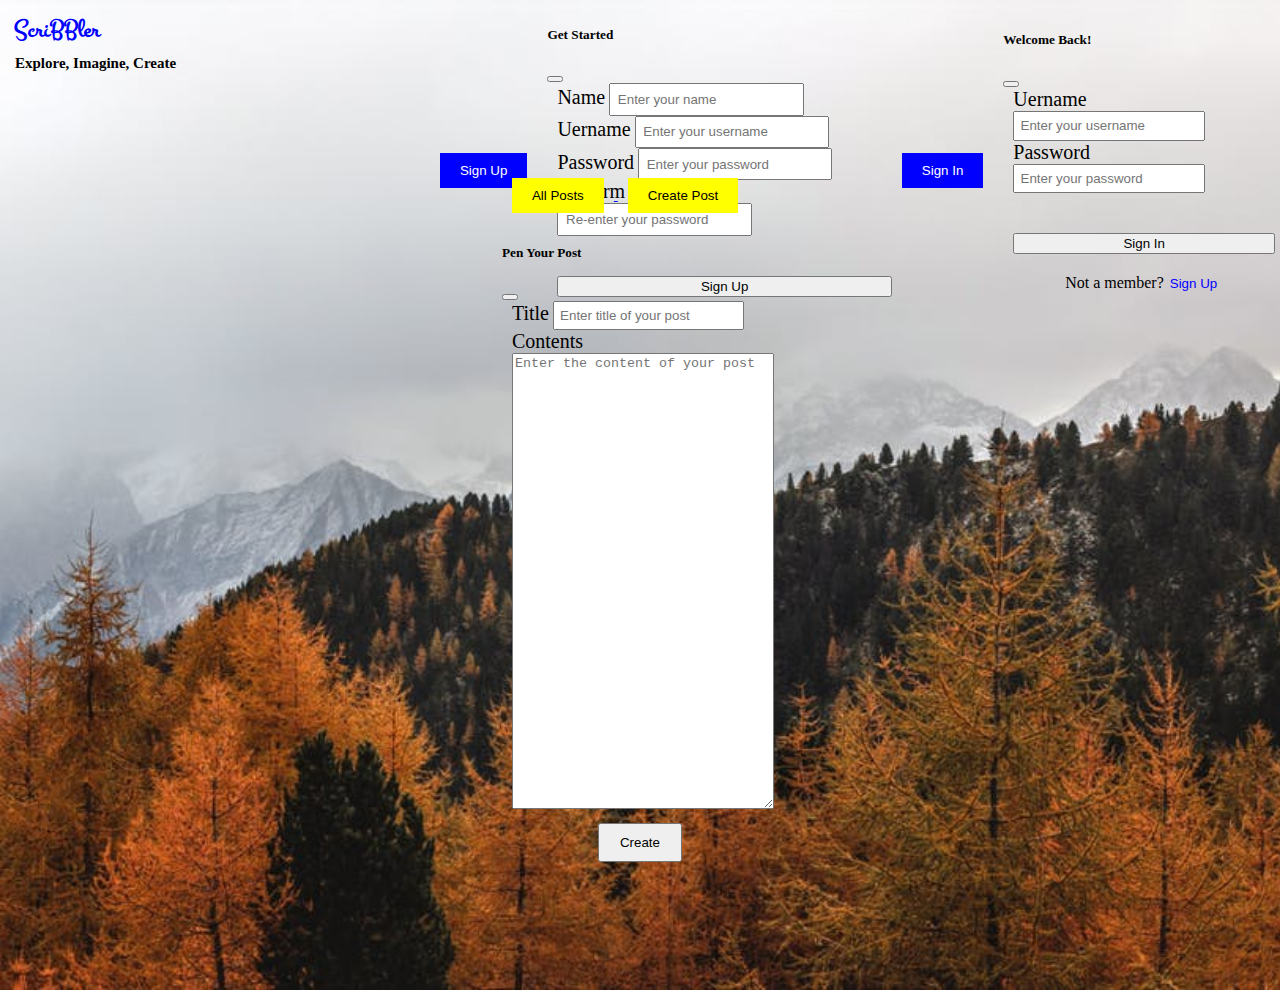
<file: nidhi projecr/index.html>
<!DOCTYPE html>
<html>

<head>
  <!-- TODO: Include Font Awesome file here -->
  <!-- TODO: Include Google Fonts file here -->
  <link rel="stylesheet" href="https://cdnjs.cloudflare.com/ajax/libs/font-awesome/4.7.0/css/font-awesome.min.css">
  <link href="https://fonts.googleapis.com/css?family=Montez&display=swap" rel="stylesheet">
  <link href="https://cdn.jsdelivr.net/npm/bootstrap@5.3.0-alpha1/dist/css/bootstrap.min.css" rel="stylesheet"
    integrity="sha384-GLhlTQ8iRABdZLl6O3oVMWSktQOp6b7In1Zl3/Jr59b6EGGoI1aFkw7cmDA6j6gD" crossorigin="anonymous">
  <link rel="stylesheet" href="./index.css">
</head>

<body>
  <!-- TODO: Include all your code for the header and home page here -->

  <div class="header">
    <div class="row  customRow">
      <div class="col-md-6">
        <h1 class="logo">ScriBBler</h1>
        <h5 class="subLogo">Explore, Imagine, Create</h5>
      </div>
      <div class="col-md-6 custombutton">
        <button class="signUp" type="button" data-bs-toggle="modal" data-bs-target="#myModal">Sign Up</button>
        <div class="modal" id="myModal">
          <div class="modal-dialog modal-dialog-centered">
            <div class="modal-content">
              <div class="modal-header">
                <h5 class="modal-title">Get Started</h5>
                <button type="button" class="btn-close" data-bs-dismiss="modal"></button>
              </div>
              <div class="modal-body">
                <form>
                  <div class="mb-1">
                    <label class="form-label required">Name</label>
                    <input type="text" class="form-control" placeholder="Enter your name" required>
                  </div>
                  <div class="mb-1">
                    <label class="form-label required">Uername</label>
                    <input type="text" class="form-control" placeholder="Enter your username" required>
                  </div>
                  <div class="mb-1">
                    <label class="form-label required">Password</label>
                    <input type="password" class="form-control" placeholder="Enter your password" required>
                  </div>
                  <div class="mb-1">
                    <label class="form-label required">Confirm Password</label>
                    <input type="password" class="form-control" placeholder="Re-enter your password" required>
                  </div>

                  <button class="btn btn-success CustomBtn">Sign Up</button>


                </form>

              </div>

            </div>

          </div>
        </div>
        <button class="signIn" type="button" data-bs-toggle="modal" data-bs-target="#mysignInModal">Sign In</button>
        <div class="modal" id="mysignInModal">
          <div class="modal-dialog modal-dialog-centered">
            <div class="modal-content">
              <div class="modal-header">
                <h5 class="modal-title">Welcome Back!</h5>
                <button type="button" class="btn-close" data-bs-dismiss="modal"></button>
              </div>
              <div class="modal-body">
                <form>

                  <div class="mb-1">
                    <label class="form-label required">Uername</label>
                    <input type="text" class="form-control" placeholder="Enter your username" required>
                  </div>
                  <div class="mb-1">
                    <label class="form-label required">Password</label>
                    <input type="password" class="form-control" placeholder="Enter your password" required>
                  </div>


                  <button class="btn btn-success CustomBtn">Sign In</button>
                  <div class="mb-1" style="text-align: center;
              padding: 20px 0 0 0;">
                    Not a member?<span><button class="CustomSignup" type="button" data-bs-toggle="modal"
                        data-bs-target="#myModal">Sign Up</button></span>
                  </div>

                </form>

              </div>

            </div>

          </div>
        </div>
      </div>

    </div>

  </div>


  <section class="container postSection">
    <div class="row align-items-center justify-content-center">
      <div class="col-md-12">
        <a href="./html/postslist.html">
          <button class="allPosts">All Posts</button>
        </a>
        <button class="createPost" type="button" data-bs-toggle="modal" data-bs-target="#myCreatePost">Create
          Post</button>
        <div class="modal" id="myCreatePost">
          <div class="modal-dialog modal-xl modal-dialog-centered ">
            <div class="modal-content">
              <div class="modal-header">
                <h5 class="modal-title">Pen Your Post</h5>
                <button type="button" class="btn-close" data-bs-dismiss="modal"></button>
              </div>
              <div class="modal-body">
                <form>
                  <div class="mb-1">
                    <label class="form-label required">Title</label>
                    <input type="text" class="form-control" placeholder="Enter title of your post">
                  </div>
                  <div class="mb-1">
                    <label class="form-label required">Contents</label>
                    <textarea type="text" class="form-control" placeholder="Enter the content of your post"
                      style="width: 100%; height: 450px;"></textarea>





                </form>
                <div style="    display: flex;
                  align-items: center;
                  justify-content: center;">
                  <button class="btn btn-success createBtn">Create</button>
                </div>
              </div>

            </div>

          </div>
        </div>

      </div>
    </div>
  </section>


  <!-- Modal -->




  </div>
  <script src="https://cdn.jsdelivr.net/npm/bootstrap@5.3.0-alpha1/dist/js/bootstrap.bundle.min.js"
    integrity="sha384-w76AqPfDkMBDXo30jS1Sgez6pr3x5MlQ1ZAGC+nuZB+EYdgRZgiwxhTBTkF7CXvN"
    crossorigin="anonymous"></script>
</body>

</html>
</file>
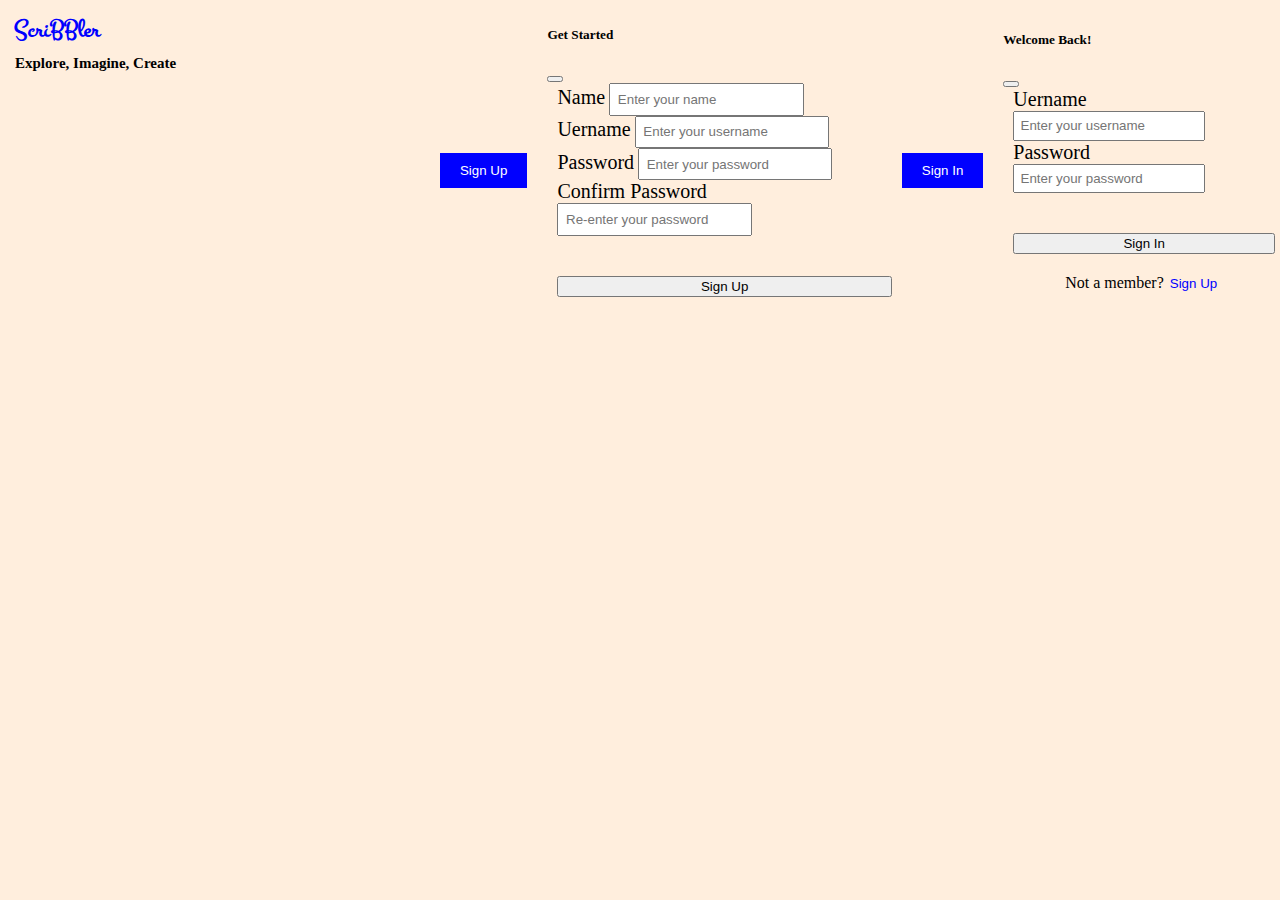
<file: nidhi projecr/html/bloglist.html>
<!DOCTYPE html>
<html>

<head>
  <!-- TODO: Include Font Awesome file here -->
  <!-- TODO: Include Google Fonts file here -->
  <link rel="stylesheet" href="https://cdnjs.cloudflare.com/ajax/libs/font-awesome/4.7.0/css/font-awesome.min.css">
  <link href="https://fonts.googleapis.com/css?family=Montez&display=swap" rel="stylesheet">
  <link href="https://cdn.jsdelivr.net/npm/bootstrap@5.3.0-alpha1/dist/css/bootstrap.min.css" rel="stylesheet"
    integrity="sha384-GLhlTQ8iRABdZLl6O3oVMWSktQOp6b7In1Zl3/Jr59b6EGGoI1aFkw7cmDA6j6gD" crossorigin="anonymous">
  <link rel="stylesheet" href="./bloglist.css">
</head>

<body>
  <!-- TODO: Include all your code for the header and home page here -->

  <div class="header">
    <div class="row  customRow">
      <div class="col-md-6">
        <h1 class="logo">ScriBBler</h1>
        <h5 class="subLogo">Explore, Imagine, Create</h5>
      </div>
      <div class="col-md-6 custombutton">
        <button class="signUp" type="button" data-bs-toggle="modal" data-bs-target="#myModal">Sign Up</button>
        <div class="modal" id="myModal">
          <div class="modal-dialog modal-dialog-centered">
            <div class="modal-content">
              <div class="modal-header">
                <h5 class="modal-title">Get Started</h5>
                <button type="button" class="btn-close" data-bs-dismiss="modal"></button>
              </div>
              <div class="modal-body">
                <form>
                  <div class="mb-1">
                    <label class="form-label required">Name</label>
                    <input type="text" class="form-control" placeholder="Enter your name" required>
                  </div>
                  <div class="mb-1">
                    <label class="form-label required">Uername</label>
                    <input type="text" class="form-control" placeholder="Enter your username" required>
                  </div>
                  <div class="mb-1">
                    <label class="form-label required">Password</label>
                    <input type="password" class="form-control" placeholder="Enter your password" required>
                  </div>
                  <div class="mb-1">
                    <label class="form-label required">Confirm Password</label>
                    <input type="password" class="form-control" placeholder="Re-enter your password" required>
                  </div>

                  <button class="btn btn-success CustomBtn">Sign Up</button>


                </form>

              </div>

            </div>

          </div>
        </div>
        <button class="signIn" type="button" data-bs-toggle="modal" data-bs-target="#mysignInModal">Sign In</button>
        <div class="modal" id="mysignInModal">
          <div class="modal-dialog modal-dialog-centered">
            <div class="modal-content">
              <div class="modal-header">
                <h5 class="modal-title">Welcome Back!</h5>
                <button type="button" class="btn-close" data-bs-dismiss="modal"></button>
              </div>
              <div class="modal-body">
                <form>

                  <div class="mb-1">
                    <label class="form-label required">Uername</label>
                    <input type="text" class="form-control" placeholder="Enter your username" required>
                  </div>
                  <div class="mb-1">
                    <label class="form-label required">Password</label>
                    <input type="password" class="form-control" placeholder="Enter your password" required>
                  </div>


                  <button class="btn btn-success CustomBtn">Sign In</button>
                  <div class="mb-1" style="text-align: center;
              padding: 20px 0 0 0;">
                    Not a member?<span><button class="CustomSignup" type="button" data-bs-toggle="modal"
                        data-bs-target="#myModal">Sign Up</button></span>
                  </div>

                </form>

              </div>

            </div>

          </div>
        </div>
      </div>

    </div>

  </div>

  




  </div>
  <script src="https://cdn.jsdelivr.net/npm/bootstrap@5.3.0-alpha1/dist/js/bootstrap.bundle.min.js"
    integrity="sha384-w76AqPfDkMBDXo30jS1Sgez6pr3x5MlQ1ZAGC+nuZB+EYdgRZgiwxhTBTkF7CXvN"
    crossorigin="anonymous"></script>
</body>

</html>
</file>
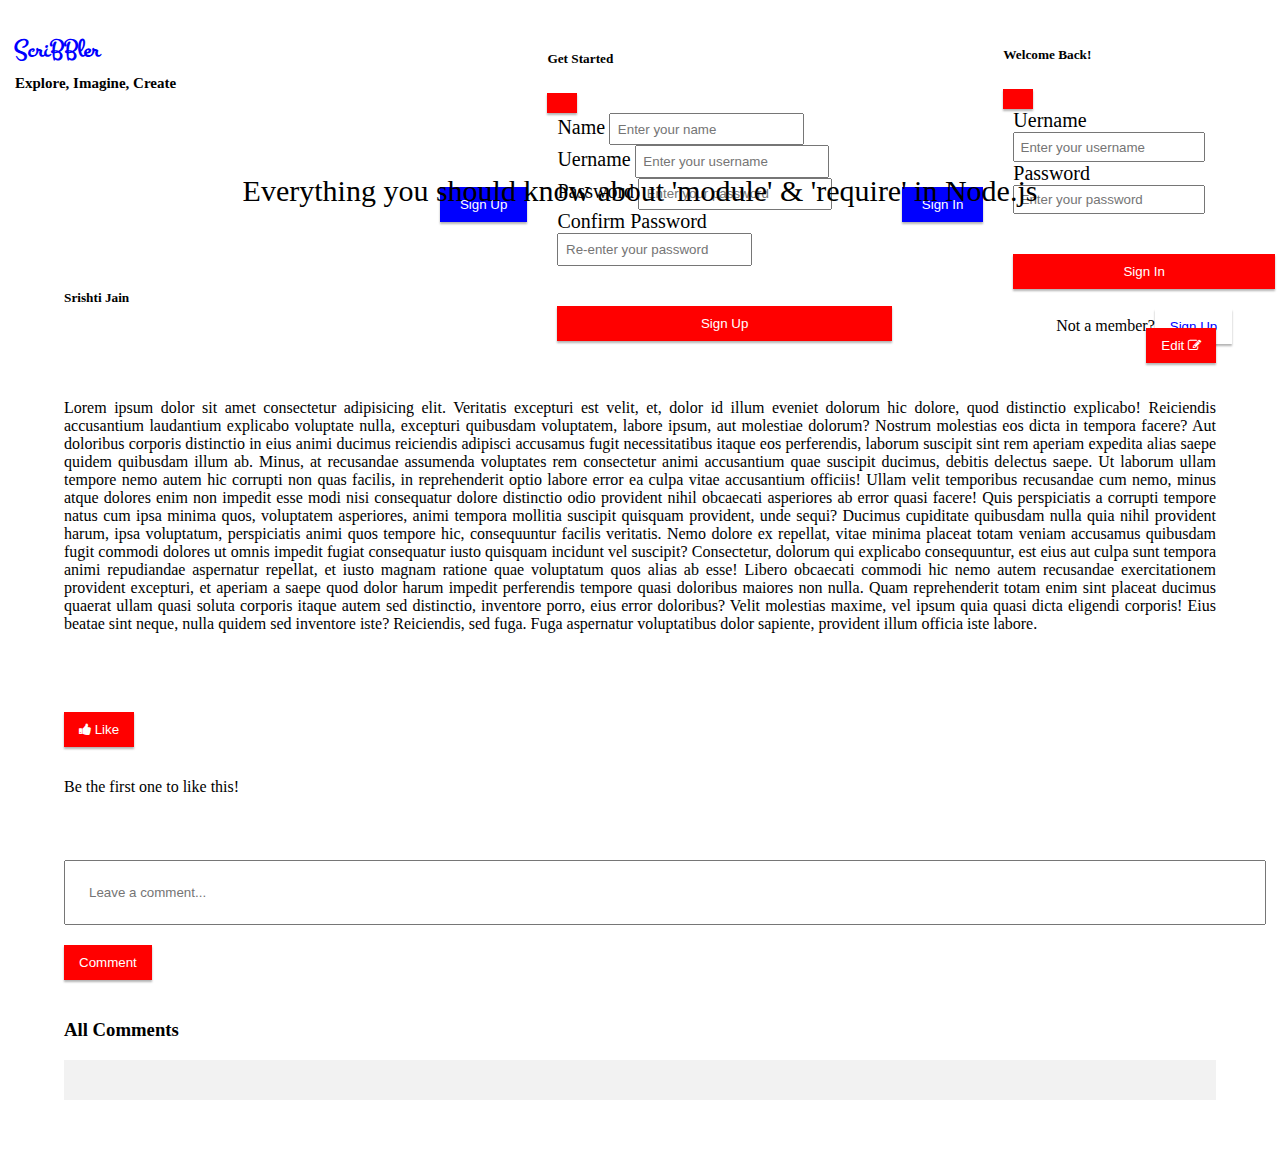
<file: nidhi projecr/html/post.html>
<!DOCTYPE html>
<html>

<head>
    <link rel="stylesheet" href="https://cdnjs.cloudflare.com/ajax/libs/font-awesome/4.7.0/css/font-awesome.min.css">
    <link rel="stylesheet" href="https://cdnjs.cloudflare.com/ajax/libs/font-awesome/4.7.0/css/font-awesome.min.css">
    <link href="https://fonts.googleapis.com/css?family=Montez&display=swap" rel="stylesheet">
    <link href="https://cdn.jsdelivr.net/npm/bootstrap@5.3.0-alpha1/dist/css/bootstrap.min.css" rel="stylesheet"
        integrity="sha384-GLhlTQ8iRABdZLl6O3oVMWSktQOp6b7In1Zl3/Jr59b6EGGoI1aFkw7cmDA6j6gD" crossorigin="anonymous">
    <link rel="stylesheet" href="./post.css">
</head>

<body>
    <div class="header">
        <div class="row  customRow">
            <div class="col-md-6">
                <h1 class="logo">ScriBBler</h1>
                <h5 class="subLogo">Explore, Imagine, Create</h5>
            </div>
            <div class="col-md-6 custombutton">
                <button class="signUp" type="button" data-bs-toggle="modal" data-bs-target="#myModal">Sign Up</button>
                <div class="modal" id="myModal">
                    <div class="modal-dialog modal-dialog-centered">
                        <div class="modal-content">
                            <div class="modal-header">
                                <h5 class="modal-title">Get Started</h5>
                                <button type="button" class="btn-close" data-bs-dismiss="modal"></button>
                            </div>
                            <div class="modal-body">
                                <form>
                                    <div class="mb-1">
                                        <label class="form-label required">Name</label>
                                        <input type="text" class="form-control" placeholder="Enter your name" required>
                                    </div>
                                    <div class="mb-1">
                                        <label class="form-label required">Uername</label>
                                        <input type="text" class="form-control" placeholder="Enter your username"
                                            required>
                                    </div>
                                    <div class="mb-1">
                                        <label class="form-label required">Password</label>
                                        <input type="password" class="form-control" placeholder="Enter your password"
                                            required>
                                    </div>
                                    <div class="mb-1">
                                        <label class="form-label required">Confirm Password</label>
                                        <input type="password" class="form-control" placeholder="Re-enter your password"
                                            required>
                                    </div>

                                    <button class="btn btn-success CustomBtn">Sign Up</button>


                                </form>

                            </div>

                        </div>

                    </div>
                </div>
                <button class="signIn" type="button" data-bs-toggle="modal" data-bs-target="#mysignInModal">Sign
                    In</button>
                <div class="modal" id="mysignInModal">
                    <div class="modal-dialog modal-dialog-centered">
                        <div class="modal-content">
                            <div class="modal-header">
                                <h5 class="modal-title">Welcome Back!</h5>
                                <button type="button" class="btn-close" data-bs-dismiss="modal"></button>
                            </div>
                            <div class="modal-body">
                                <form>

                                    <div class="mb-1">
                                        <label class="form-label required">Uername</label>
                                        <input type="text" class="form-control" placeholder="Enter your username"
                                            required>
                                    </div>
                                    <div class="mb-1">
                                        <label class="form-label required">Password</label>
                                        <input type="password" class="form-control" placeholder="Enter your password"
                                            required>
                                    </div>


                                    <button class="btn btn-success CustomBtn">Sign In</button>
                                    <div class="mb-1" style="text-align: center;
                  padding: 20px 0 0 0;">
                                        Not a member?<span><button class="CustomSignup" type="button"
                                                data-bs-toggle="modal" data-bs-target="#myModal">Sign Up</button></span>
                                    </div>

                                </form>

                            </div>

                        </div>

                    </div>
                </div>
            </div>

        </div>

    </div>


    <div class="container">

        <h1 id="post-title" >Everything you should know about 'module' & 'require' in Node.js </h1>
        <div class="row">
            <div class="col-md-6">
                <h5>
                    Srishti Jain
                </h5>
            </div>
            <div class="col-md-6 btnCustom">
                <button id="edit-button" onclick="enableEditMode()">Edit <i class="fa fa-edit"></i></button>
            </div>
        </div>
        <p id="post-text">Lorem ipsum dolor sit amet consectetur adipisicing elit. Veritatis excepturi est velit, et, dolor id illum eveniet dolorum hic dolore, quod distinctio explicabo! Reiciendis accusantium laudantium explicabo voluptate nulla, excepturi quibusdam voluptatem, labore ipsum, aut molestiae dolorum? Nostrum molestias eos dicta in tempora facere? Aut doloribus corporis distinctio in eius animi ducimus reiciendis adipisci accusamus fugit necessitatibus itaque eos perferendis, laborum suscipit sint rem aperiam expedita alias saepe quidem quibusdam illum ab. Minus, at recusandae assumenda voluptates rem consectetur animi accusantium quae suscipit ducimus, debitis delectus saepe. Ut laborum ullam tempore nemo autem hic corrupti non quas facilis, in reprehenderit optio labore error ea culpa vitae accusantium officiis! Ullam velit temporibus recusandae cum nemo, minus atque dolores enim non impedit esse modi nisi consequatur dolore distinctio odio provident nihil obcaecati asperiores ab error quasi facere! Quis perspiciatis a corrupti tempore natus cum ipsa minima quos, voluptatem asperiores, animi tempora mollitia suscipit quisquam provident, unde sequi? Ducimus cupiditate quibusdam nulla quia nihil provident harum, ipsa voluptatum, perspiciatis animi quos tempore hic, consequuntur facilis veritatis. Nemo dolore ex repellat, vitae minima placeat totam veniam accusamus quibusdam fugit commodi dolores ut omnis impedit fugiat consequatur iusto quisquam incidunt vel suscipit? Consectetur, dolorum qui explicabo consequuntur, est eius aut culpa sunt tempora animi repudiandae aspernatur repellat, et iusto magnam ratione quae voluptatum quos alias ab esse! Libero obcaecati commodi hic nemo autem recusandae exercitationem provident excepturi, et aperiam a saepe quod dolor harum impedit perferendis tempore quasi doloribus maiores non nulla. Quam reprehenderit totam enim sint placeat ducimus quaerat ullam quasi soluta corporis itaque autem sed distinctio, inventore porro, eius error doloribus? Velit molestias maxime, vel ipsum quia quasi dicta eligendi corporis! Eius beatae sint neque, nulla quidem sed inventore iste? Reiciendis, sed fuga. Fuga aspernatur voluptatibus dolor sapiente, provident illum officia iste labore.</p>
                 
    </div>

    <div class="container">
        <button id="likeButton" style="margin: 15px 0;">
            <i class="fa fa-thumbs-up"></i>
            Like
          </button>
          <p id="likeMessage">Be the first one to like this!</p>
          

    </div>

    <!-- HTML code -->
<div class="container">
    
    <div>
      <input type="text" id="comment-input" placeholder="Leave a comment..." style="width: 100%;">
      <button id="comment-button" style="margin: 20px 0px;">Comment</button>
      <h3>All Comments</h3>
    <div id="all-comments" style="padding: 20px;"></div>
    </div>
  </div>
  


       

    <script src="https://cdn.jsdelivr.net/npm/bootstrap@5.3.0-alpha1/dist/js/bootstrap.bundle.min.js"
        integrity="sha384-w76AqPfDkMBDXo30jS1Sgez6pr3x5MlQ1ZAGC+nuZB+EYdgRZgiwxhTBTkF7CXvN"
        crossorigin="anonymous"></script>
    <script src="./post.js"></script>
</body>

</html>
</file>
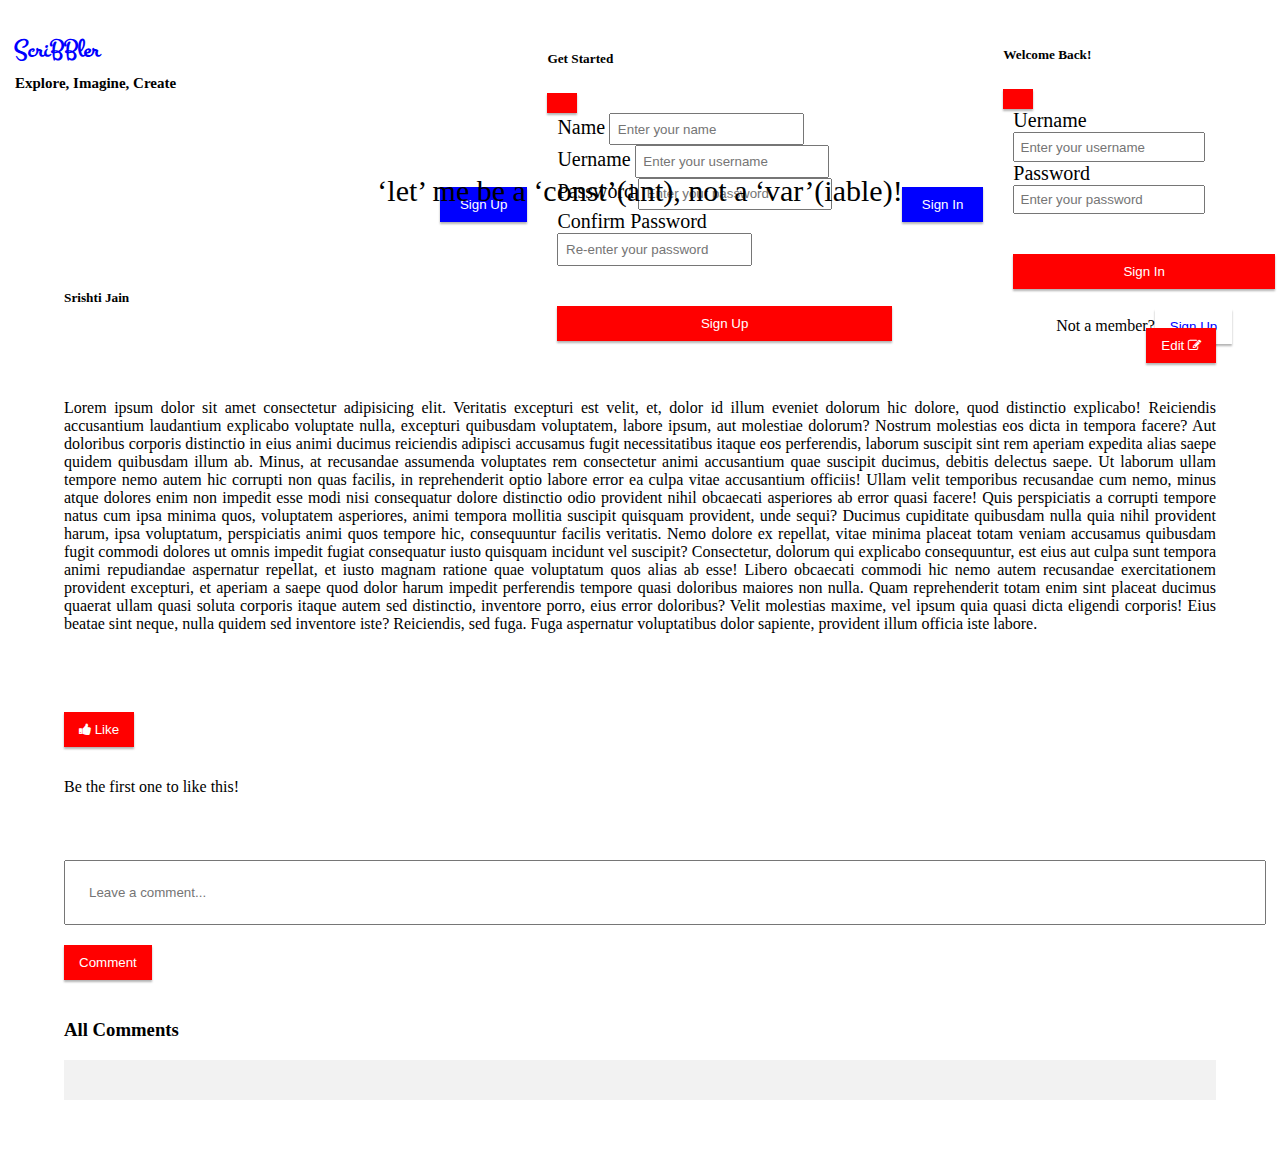
<file: nidhi projecr/html/post1.html>
<!DOCTYPE html>
<html>

<head>
    <link rel="stylesheet" href="https://cdnjs.cloudflare.com/ajax/libs/font-awesome/4.7.0/css/font-awesome.min.css">
    <link rel="stylesheet" href="https://cdnjs.cloudflare.com/ajax/libs/font-awesome/4.7.0/css/font-awesome.min.css">
    <link href="https://fonts.googleapis.com/css?family=Montez&display=swap" rel="stylesheet">
    <link href="https://cdn.jsdelivr.net/npm/bootstrap@5.3.0-alpha1/dist/css/bootstrap.min.css" rel="stylesheet"
        integrity="sha384-GLhlTQ8iRABdZLl6O3oVMWSktQOp6b7In1Zl3/Jr59b6EGGoI1aFkw7cmDA6j6gD" crossorigin="anonymous">
    <link rel="stylesheet" href="./post.css">
</head>

<body>
    <div class="header">
        <div class="row  customRow">
            <div class="col-md-6">
                <h1 class="logo">ScriBBler</h1>
                <h5 class="subLogo">Explore, Imagine, Create</h5>
            </div>
            <div class="col-md-6 custombutton">
                <button class="signUp" type="button" data-bs-toggle="modal" data-bs-target="#myModal">Sign Up</button>
                <div class="modal" id="myModal">
                    <div class="modal-dialog modal-dialog-centered">
                        <div class="modal-content">
                            <div class="modal-header">
                                <h5 class="modal-title">Get Started</h5>
                                <button type="button" class="btn-close" data-bs-dismiss="modal"></button>
                            </div>
                            <div class="modal-body">
                                <form>
                                    <div class="mb-1">
                                        <label class="form-label required">Name</label>
                                        <input type="text" class="form-control" placeholder="Enter your name" required>
                                    </div>
                                    <div class="mb-1">
                                        <label class="form-label required">Uername</label>
                                        <input type="text" class="form-control" placeholder="Enter your username"
                                            required>
                                    </div>
                                    <div class="mb-1">
                                        <label class="form-label required">Password</label>
                                        <input type="password" class="form-control" placeholder="Enter your password"
                                            required>
                                    </div>
                                    <div class="mb-1">
                                        <label class="form-label required">Confirm Password</label>
                                        <input type="password" class="form-control" placeholder="Re-enter your password"
                                            required>
                                    </div>

                                    <button class="btn btn-success CustomBtn">Sign Up</button>


                                </form>

                            </div>

                        </div>

                    </div>
                </div>
                <button class="signIn" type="button" data-bs-toggle="modal" data-bs-target="#mysignInModal">Sign
                    In</button>
                <div class="modal" id="mysignInModal">
                    <div class="modal-dialog modal-dialog-centered">
                        <div class="modal-content">
                            <div class="modal-header">
                                <h5 class="modal-title">Welcome Back!</h5>
                                <button type="button" class="btn-close" data-bs-dismiss="modal"></button>
                            </div>
                            <div class="modal-body">
                                <form>

                                    <div class="mb-1">
                                        <label class="form-label required">Uername</label>
                                        <input type="text" class="form-control" placeholder="Enter your username"
                                            required>
                                    </div>
                                    <div class="mb-1">
                                        <label class="form-label required">Password</label>
                                        <input type="password" class="form-control" placeholder="Enter your password"
                                            required>
                                    </div>


                                    <button class="btn btn-success CustomBtn">Sign In</button>
                                    <div class="mb-1" style="text-align: center;
                  padding: 20px 0 0 0;">
                                        Not a member?<span><button class="CustomSignup" type="button"
                                                data-bs-toggle="modal" data-bs-target="#myModal">Sign Up</button></span>
                                    </div>

                                </form>

                            </div>

                        </div>

                    </div>
                </div>
            </div>

        </div>

    </div>


    <div class="container">

        <h1 id="post-title" >‘let’ me be a ‘const’(ant), not a ‘var’(iable)!</h1>
        <div class="row">
            <div class="col-md-6">
                <h5>
                    Srishti Jain
                </h5>
            </div>
            <div class="col-md-6 btnCustom">
                <button id="edit-button" onclick="enableEditMode()">Edit <i class="fa fa-edit"></i></button>
            </div>
        </div>
        <p id="post-text">Lorem ipsum dolor sit amet consectetur adipisicing elit. Veritatis excepturi est velit, et, dolor id illum eveniet dolorum hic dolore, quod distinctio explicabo! Reiciendis accusantium laudantium explicabo voluptate nulla, excepturi quibusdam voluptatem, labore ipsum, aut molestiae dolorum? Nostrum molestias eos dicta in tempora facere? Aut doloribus corporis distinctio in eius animi ducimus reiciendis adipisci accusamus fugit necessitatibus itaque eos perferendis, laborum suscipit sint rem aperiam expedita alias saepe quidem quibusdam illum ab. Minus, at recusandae assumenda voluptates rem consectetur animi accusantium quae suscipit ducimus, debitis delectus saepe. Ut laborum ullam tempore nemo autem hic corrupti non quas facilis, in reprehenderit optio labore error ea culpa vitae accusantium officiis! Ullam velit temporibus recusandae cum nemo, minus atque dolores enim non impedit esse modi nisi consequatur dolore distinctio odio provident nihil obcaecati asperiores ab error quasi facere! Quis perspiciatis a corrupti tempore natus cum ipsa minima quos, voluptatem asperiores, animi tempora mollitia suscipit quisquam provident, unde sequi? Ducimus cupiditate quibusdam nulla quia nihil provident harum, ipsa voluptatum, perspiciatis animi quos tempore hic, consequuntur facilis veritatis. Nemo dolore ex repellat, vitae minima placeat totam veniam accusamus quibusdam fugit commodi dolores ut omnis impedit fugiat consequatur iusto quisquam incidunt vel suscipit? Consectetur, dolorum qui explicabo consequuntur, est eius aut culpa sunt tempora animi repudiandae aspernatur repellat, et iusto magnam ratione quae voluptatum quos alias ab esse! Libero obcaecati commodi hic nemo autem recusandae exercitationem provident excepturi, et aperiam a saepe quod dolor harum impedit perferendis tempore quasi doloribus maiores non nulla. Quam reprehenderit totam enim sint placeat ducimus quaerat ullam quasi soluta corporis itaque autem sed distinctio, inventore porro, eius error doloribus? Velit molestias maxime, vel ipsum quia quasi dicta eligendi corporis! Eius beatae sint neque, nulla quidem sed inventore iste? Reiciendis, sed fuga. Fuga aspernatur voluptatibus dolor sapiente, provident illum officia iste labore.</p>
                 
    </div>

    <div class="container">
        <button id="likeButton" style="margin: 15px 0;">
            <i class="fa fa-thumbs-up"></i>
            Like
          </button>
          <p id="likeMessage">Be the first one to like this!</p>
          

    </div>

    <div class="container">
    
        <div>
          <input type="text" id="comment-input" placeholder="Leave a comment..." style="width: 100%;">
          <button id="comment-button" style="margin: 20px 0px;">Comment</button>
          <h3>All Comments</h3>
        <div id="all-comments" style="padding: 20px;"></div>
        </div>
      </div>
      


       

    <script src="https://cdn.jsdelivr.net/npm/bootstrap@5.3.0-alpha1/dist/js/bootstrap.bundle.min.js"
        integrity="sha384-w76AqPfDkMBDXo30jS1Sgez6pr3x5MlQ1ZAGC+nuZB+EYdgRZgiwxhTBTkF7CXvN"
        crossorigin="anonymous"></script>
    <script src="./post.js"></script>
</body>

</html>
</file>
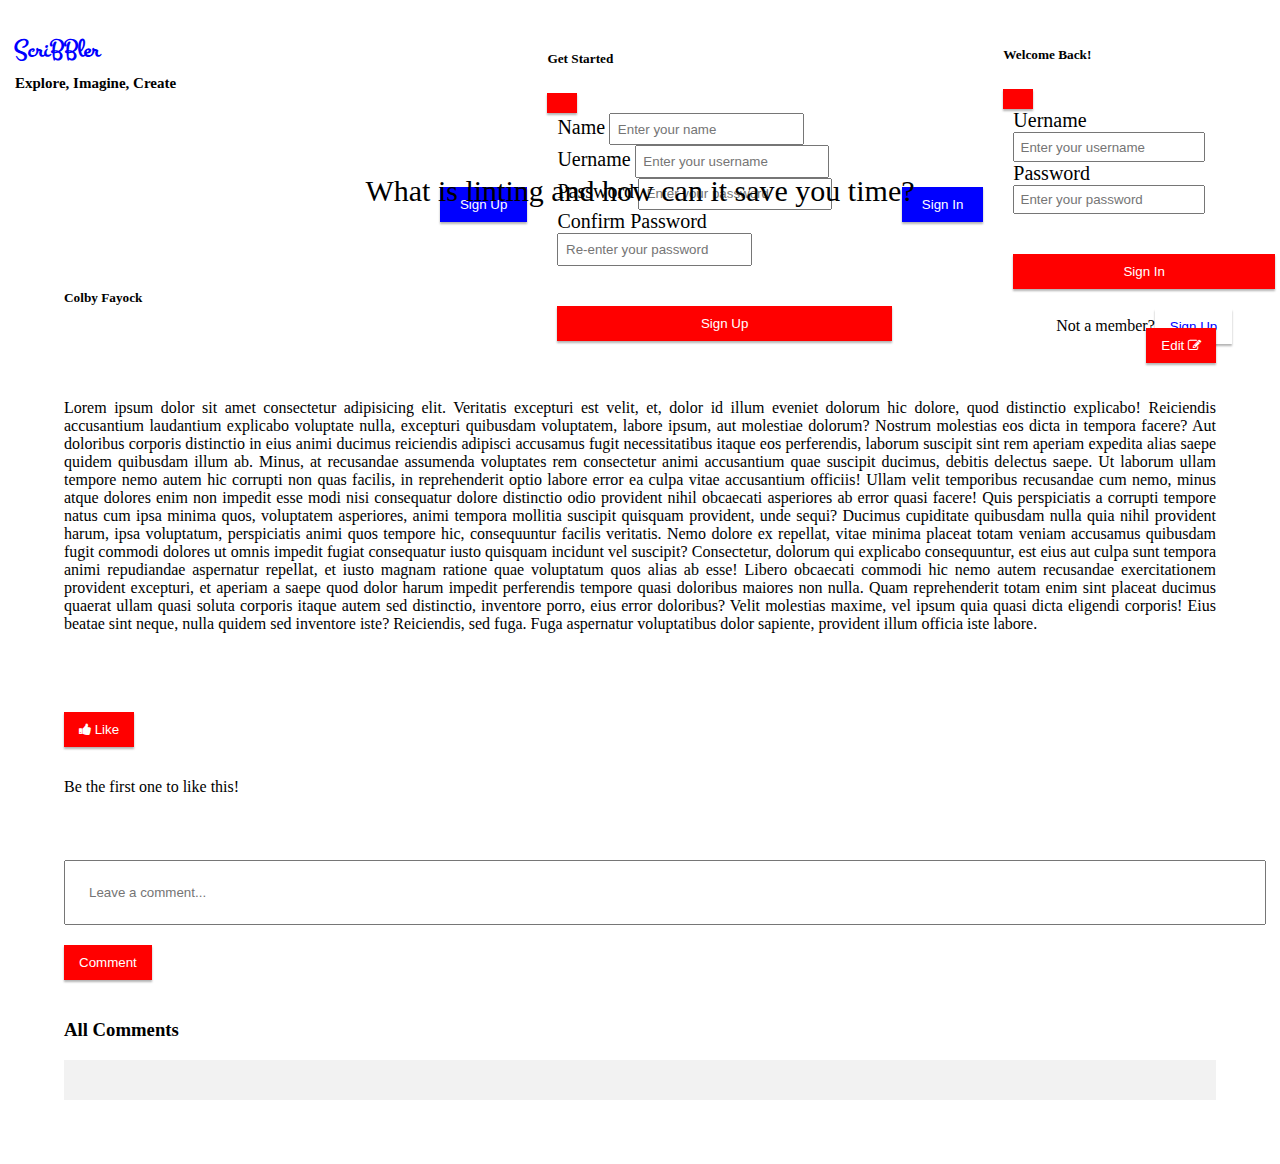
<file: nidhi projecr/html/post2.html>
<!DOCTYPE html>
<html>

<head>
    <link rel="stylesheet" href="https://cdnjs.cloudflare.com/ajax/libs/font-awesome/4.7.0/css/font-awesome.min.css">
    <link rel="stylesheet" href="https://cdnjs.cloudflare.com/ajax/libs/font-awesome/4.7.0/css/font-awesome.min.css">
    <link href="https://fonts.googleapis.com/css?family=Montez&display=swap" rel="stylesheet">
    <link href="https://cdn.jsdelivr.net/npm/bootstrap@5.3.0-alpha1/dist/css/bootstrap.min.css" rel="stylesheet"
        integrity="sha384-GLhlTQ8iRABdZLl6O3oVMWSktQOp6b7In1Zl3/Jr59b6EGGoI1aFkw7cmDA6j6gD" crossorigin="anonymous">
    <link rel="stylesheet" href="./post.css">
</head>

<body>
    <div class="header">
        <div class="row  customRow">
            <div class="col-md-6">
                <h1 class="logo">ScriBBler</h1>
                <h5 class="subLogo">Explore, Imagine, Create</h5>
            </div>
            <div class="col-md-6 custombutton">
                <button class="signUp" type="button" data-bs-toggle="modal" data-bs-target="#myModal">Sign Up</button>
                <div class="modal" id="myModal">
                    <div class="modal-dialog modal-dialog-centered">
                        <div class="modal-content">
                            <div class="modal-header">
                                <h5 class="modal-title">Get Started</h5>
                                <button type="button" class="btn-close" data-bs-dismiss="modal"></button>
                            </div>
                            <div class="modal-body">
                                <form>
                                    <div class="mb-1">
                                        <label class="form-label required">Name</label>
                                        <input type="text" class="form-control" placeholder="Enter your name" required>
                                    </div>
                                    <div class="mb-1">
                                        <label class="form-label required">Uername</label>
                                        <input type="text" class="form-control" placeholder="Enter your username"
                                            required>
                                    </div>
                                    <div class="mb-1">
                                        <label class="form-label required">Password</label>
                                        <input type="password" class="form-control" placeholder="Enter your password"
                                            required>
                                    </div>
                                    <div class="mb-1">
                                        <label class="form-label required">Confirm Password</label>
                                        <input type="password" class="form-control" placeholder="Re-enter your password"
                                            required>
                                    </div>

                                    <button class="btn btn-success CustomBtn">Sign Up</button>


                                </form>

                            </div>

                        </div>

                    </div>
                </div>
                <button class="signIn" type="button" data-bs-toggle="modal" data-bs-target="#mysignInModal">Sign
                    In</button>
                <div class="modal" id="mysignInModal">
                    <div class="modal-dialog modal-dialog-centered">
                        <div class="modal-content">
                            <div class="modal-header">
                                <h5 class="modal-title">Welcome Back!</h5>
                                <button type="button" class="btn-close" data-bs-dismiss="modal"></button>
                            </div>
                            <div class="modal-body">
                                <form>

                                    <div class="mb-1">
                                        <label class="form-label required">Uername</label>
                                        <input type="text" class="form-control" placeholder="Enter your username"
                                            required>
                                    </div>
                                    <div class="mb-1">
                                        <label class="form-label required">Password</label>
                                        <input type="password" class="form-control" placeholder="Enter your password"
                                            required>
                                    </div>


                                    <button class="btn btn-success CustomBtn">Sign In</button>
                                    <div class="mb-1" style="text-align: center;
                  padding: 20px 0 0 0;">
                                        Not a member?<span><button class="CustomSignup" type="button"
                                                data-bs-toggle="modal" data-bs-target="#myModal">Sign Up</button></span>
                                    </div>

                                </form>

                            </div>

                        </div>

                    </div>
                </div>
            </div>

        </div>

    </div>


    <div class="container">

        <h1 id="post-title" >What is linting and how can it save you time?</h1>
        <div class="row">
            <div class="col-md-6">
                <h5>
                    Colby Fayock
                </h5>
            </div>
            <div class="col-md-6 btnCustom">
                <button id="edit-button" onclick="enableEditMode()">Edit <i class="fa fa-edit"></i></button>
            </div>
        </div>
        <p id="post-text">Lorem ipsum dolor sit amet consectetur adipisicing elit. Veritatis excepturi est velit, et, dolor id illum eveniet dolorum hic dolore, quod distinctio explicabo! Reiciendis accusantium laudantium explicabo voluptate nulla, excepturi quibusdam voluptatem, labore ipsum, aut molestiae dolorum? Nostrum molestias eos dicta in tempora facere? Aut doloribus corporis distinctio in eius animi ducimus reiciendis adipisci accusamus fugit necessitatibus itaque eos perferendis, laborum suscipit sint rem aperiam expedita alias saepe quidem quibusdam illum ab. Minus, at recusandae assumenda voluptates rem consectetur animi accusantium quae suscipit ducimus, debitis delectus saepe. Ut laborum ullam tempore nemo autem hic corrupti non quas facilis, in reprehenderit optio labore error ea culpa vitae accusantium officiis! Ullam velit temporibus recusandae cum nemo, minus atque dolores enim non impedit esse modi nisi consequatur dolore distinctio odio provident nihil obcaecati asperiores ab error quasi facere! Quis perspiciatis a corrupti tempore natus cum ipsa minima quos, voluptatem asperiores, animi tempora mollitia suscipit quisquam provident, unde sequi? Ducimus cupiditate quibusdam nulla quia nihil provident harum, ipsa voluptatum, perspiciatis animi quos tempore hic, consequuntur facilis veritatis. Nemo dolore ex repellat, vitae minima placeat totam veniam accusamus quibusdam fugit commodi dolores ut omnis impedit fugiat consequatur iusto quisquam incidunt vel suscipit? Consectetur, dolorum qui explicabo consequuntur, est eius aut culpa sunt tempora animi repudiandae aspernatur repellat, et iusto magnam ratione quae voluptatum quos alias ab esse! Libero obcaecati commodi hic nemo autem recusandae exercitationem provident excepturi, et aperiam a saepe quod dolor harum impedit perferendis tempore quasi doloribus maiores non nulla. Quam reprehenderit totam enim sint placeat ducimus quaerat ullam quasi soluta corporis itaque autem sed distinctio, inventore porro, eius error doloribus? Velit molestias maxime, vel ipsum quia quasi dicta eligendi corporis! Eius beatae sint neque, nulla quidem sed inventore iste? Reiciendis, sed fuga. Fuga aspernatur voluptatibus dolor sapiente, provident illum officia iste labore.</p>
                 
    </div>

    <div class="container">
        <button id="likeButton" style="margin: 15px 0;">
            <i class="fa fa-thumbs-up"></i>
            Like
          </button>
          <p id="likeMessage">Be the first one to like this!</p>
          

    </div>

    <div class="container">
    
        <div>
          <input type="text" id="comment-input" placeholder="Leave a comment..." style="width: 100%;">
          <button id="comment-button" style="margin: 20px 0px;">Comment</button>
          <h3>All Comments</h3>
        <div id="all-comments" style="padding: 20px;"></div>
        </div>
      </div>
      


       

    <script src="https://cdn.jsdelivr.net/npm/bootstrap@5.3.0-alpha1/dist/js/bootstrap.bundle.min.js"
        integrity="sha384-w76AqPfDkMBDXo30jS1Sgez6pr3x5MlQ1ZAGC+nuZB+EYdgRZgiwxhTBTkF7CXvN"
        crossorigin="anonymous"></script>
    <script src="./post.js"></script>
</body>

</html>
</file>
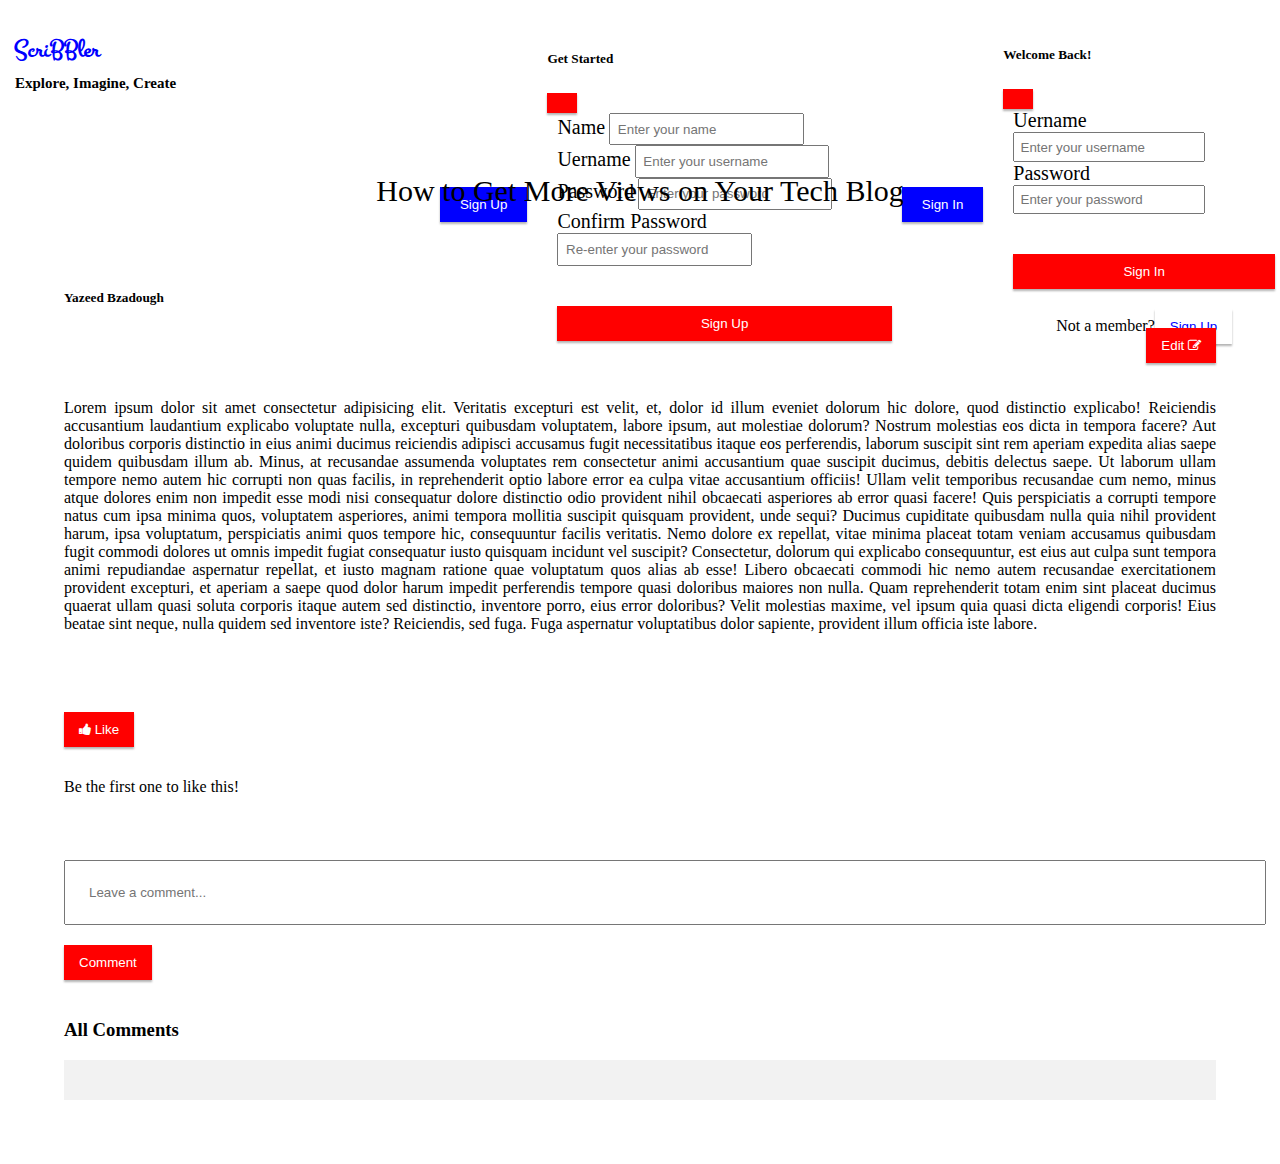
<file: nidhi projecr/html/post3.html>
<!DOCTYPE html>
<html>

<head>
    <link rel="stylesheet" href="https://cdnjs.cloudflare.com/ajax/libs/font-awesome/4.7.0/css/font-awesome.min.css">
    <link rel="stylesheet" href="https://cdnjs.cloudflare.com/ajax/libs/font-awesome/4.7.0/css/font-awesome.min.css">
    <link href="https://fonts.googleapis.com/css?family=Montez&display=swap" rel="stylesheet">
    <link href="https://cdn.jsdelivr.net/npm/bootstrap@5.3.0-alpha1/dist/css/bootstrap.min.css" rel="stylesheet"
        integrity="sha384-GLhlTQ8iRABdZLl6O3oVMWSktQOp6b7In1Zl3/Jr59b6EGGoI1aFkw7cmDA6j6gD" crossorigin="anonymous">
    <link rel="stylesheet" href="./post.css">
</head>

<body>
    <div class="header">
        <div class="row  customRow">
            <div class="col-md-6">
                <h1 class="logo">ScriBBler</h1>
                <h5 class="subLogo">Explore, Imagine, Create</h5>
            </div>
            <div class="col-md-6 custombutton">
                <button class="signUp" type="button" data-bs-toggle="modal" data-bs-target="#myModal">Sign Up</button>
                <div class="modal" id="myModal">
                    <div class="modal-dialog modal-dialog-centered">
                        <div class="modal-content">
                            <div class="modal-header">
                                <h5 class="modal-title">Get Started</h5>
                                <button type="button" class="btn-close" data-bs-dismiss="modal"></button>
                            </div>
                            <div class="modal-body">
                                <form>
                                    <div class="mb-1">
                                        <label class="form-label required">Name</label>
                                        <input type="text" class="form-control" placeholder="Enter your name" required>
                                    </div>
                                    <div class="mb-1">
                                        <label class="form-label required">Uername</label>
                                        <input type="text" class="form-control" placeholder="Enter your username"
                                            required>
                                    </div>
                                    <div class="mb-1">
                                        <label class="form-label required">Password</label>
                                        <input type="password" class="form-control" placeholder="Enter your password"
                                            required>
                                    </div>
                                    <div class="mb-1">
                                        <label class="form-label required">Confirm Password</label>
                                        <input type="password" class="form-control" placeholder="Re-enter your password"
                                            required>
                                    </div>

                                    <button class="btn btn-success CustomBtn">Sign Up</button>


                                </form>

                            </div>

                        </div>

                    </div>
                </div>
                <button class="signIn" type="button" data-bs-toggle="modal" data-bs-target="#mysignInModal">Sign
                    In</button>
                <div class="modal" id="mysignInModal">
                    <div class="modal-dialog modal-dialog-centered">
                        <div class="modal-content">
                            <div class="modal-header">
                                <h5 class="modal-title">Welcome Back!</h5>
                                <button type="button" class="btn-close" data-bs-dismiss="modal"></button>
                            </div>
                            <div class="modal-body">
                                <form>

                                    <div class="mb-1">
                                        <label class="form-label required">Uername</label>
                                        <input type="text" class="form-control" placeholder="Enter your username"
                                            required>
                                    </div>
                                    <div class="mb-1">
                                        <label class="form-label required">Password</label>
                                        <input type="password" class="form-control" placeholder="Enter your password"
                                            required>
                                    </div>


                                    <button class="btn btn-success CustomBtn">Sign In</button>
                                    <div class="mb-1" style="text-align: center;
                  padding: 20px 0 0 0;">
                                        Not a member?<span><button class="CustomSignup" type="button"
                                                data-bs-toggle="modal" data-bs-target="#myModal">Sign Up</button></span>
                                    </div>

                                </form>

                            </div>

                        </div>

                    </div>
                </div>
            </div>

        </div>

    </div>


    <div class="container">

        <h1 id="post-title" > How to Get More Views on Your Tech Blog </h1>
        <div class="row">
            <div class="col-md-6">
                <h5>
                    Yazeed Bzadough
                </h5>
            </div>
            <div class="col-md-6 btnCustom">
                <button id="edit-button" onclick="enableEditMode()">Edit <i class="fa fa-edit"></i></button>
            </div>
        </div>
        <p id="post-text">Lorem ipsum dolor sit amet consectetur adipisicing elit. Veritatis excepturi est velit, et, dolor id illum eveniet dolorum hic dolore, quod distinctio explicabo! Reiciendis accusantium laudantium explicabo voluptate nulla, excepturi quibusdam voluptatem, labore ipsum, aut molestiae dolorum? Nostrum molestias eos dicta in tempora facere? Aut doloribus corporis distinctio in eius animi ducimus reiciendis adipisci accusamus fugit necessitatibus itaque eos perferendis, laborum suscipit sint rem aperiam expedita alias saepe quidem quibusdam illum ab. Minus, at recusandae assumenda voluptates rem consectetur animi accusantium quae suscipit ducimus, debitis delectus saepe. Ut laborum ullam tempore nemo autem hic corrupti non quas facilis, in reprehenderit optio labore error ea culpa vitae accusantium officiis! Ullam velit temporibus recusandae cum nemo, minus atque dolores enim non impedit esse modi nisi consequatur dolore distinctio odio provident nihil obcaecati asperiores ab error quasi facere! Quis perspiciatis a corrupti tempore natus cum ipsa minima quos, voluptatem asperiores, animi tempora mollitia suscipit quisquam provident, unde sequi? Ducimus cupiditate quibusdam nulla quia nihil provident harum, ipsa voluptatum, perspiciatis animi quos tempore hic, consequuntur facilis veritatis. Nemo dolore ex repellat, vitae minima placeat totam veniam accusamus quibusdam fugit commodi dolores ut omnis impedit fugiat consequatur iusto quisquam incidunt vel suscipit? Consectetur, dolorum qui explicabo consequuntur, est eius aut culpa sunt tempora animi repudiandae aspernatur repellat, et iusto magnam ratione quae voluptatum quos alias ab esse! Libero obcaecati commodi hic nemo autem recusandae exercitationem provident excepturi, et aperiam a saepe quod dolor harum impedit perferendis tempore quasi doloribus maiores non nulla. Quam reprehenderit totam enim sint placeat ducimus quaerat ullam quasi soluta corporis itaque autem sed distinctio, inventore porro, eius error doloribus? Velit molestias maxime, vel ipsum quia quasi dicta eligendi corporis! Eius beatae sint neque, nulla quidem sed inventore iste? Reiciendis, sed fuga. Fuga aspernatur voluptatibus dolor sapiente, provident illum officia iste labore.</p>
                 
    </div>

    <div class="container">
        <button id="likeButton" style="margin: 15px 0;">
            <i class="fa fa-thumbs-up"></i>
            Like
          </button>
          <p id="likeMessage">Be the first one to like this!</p>
          

    </div>

    
    <div class="container">
    
        <div>
          <input type="text" id="comment-input" placeholder="Leave a comment..." style="width: 100%;">
          <button id="comment-button" style="margin: 20px 0px;">Comment</button>
          <h3>All Comments</h3>
        <div id="all-comments" style="padding: 20px;"></div>
        </div>
      </div>
      

       

    <script src="https://cdn.jsdelivr.net/npm/bootstrap@5.3.0-alpha1/dist/js/bootstrap.bundle.min.js"
        integrity="sha384-w76AqPfDkMBDXo30jS1Sgez6pr3x5MlQ1ZAGC+nuZB+EYdgRZgiwxhTBTkF7CXvN"
        crossorigin="anonymous"></script>
    <script src="./post.js"></script>
</body>

</html>
</file>
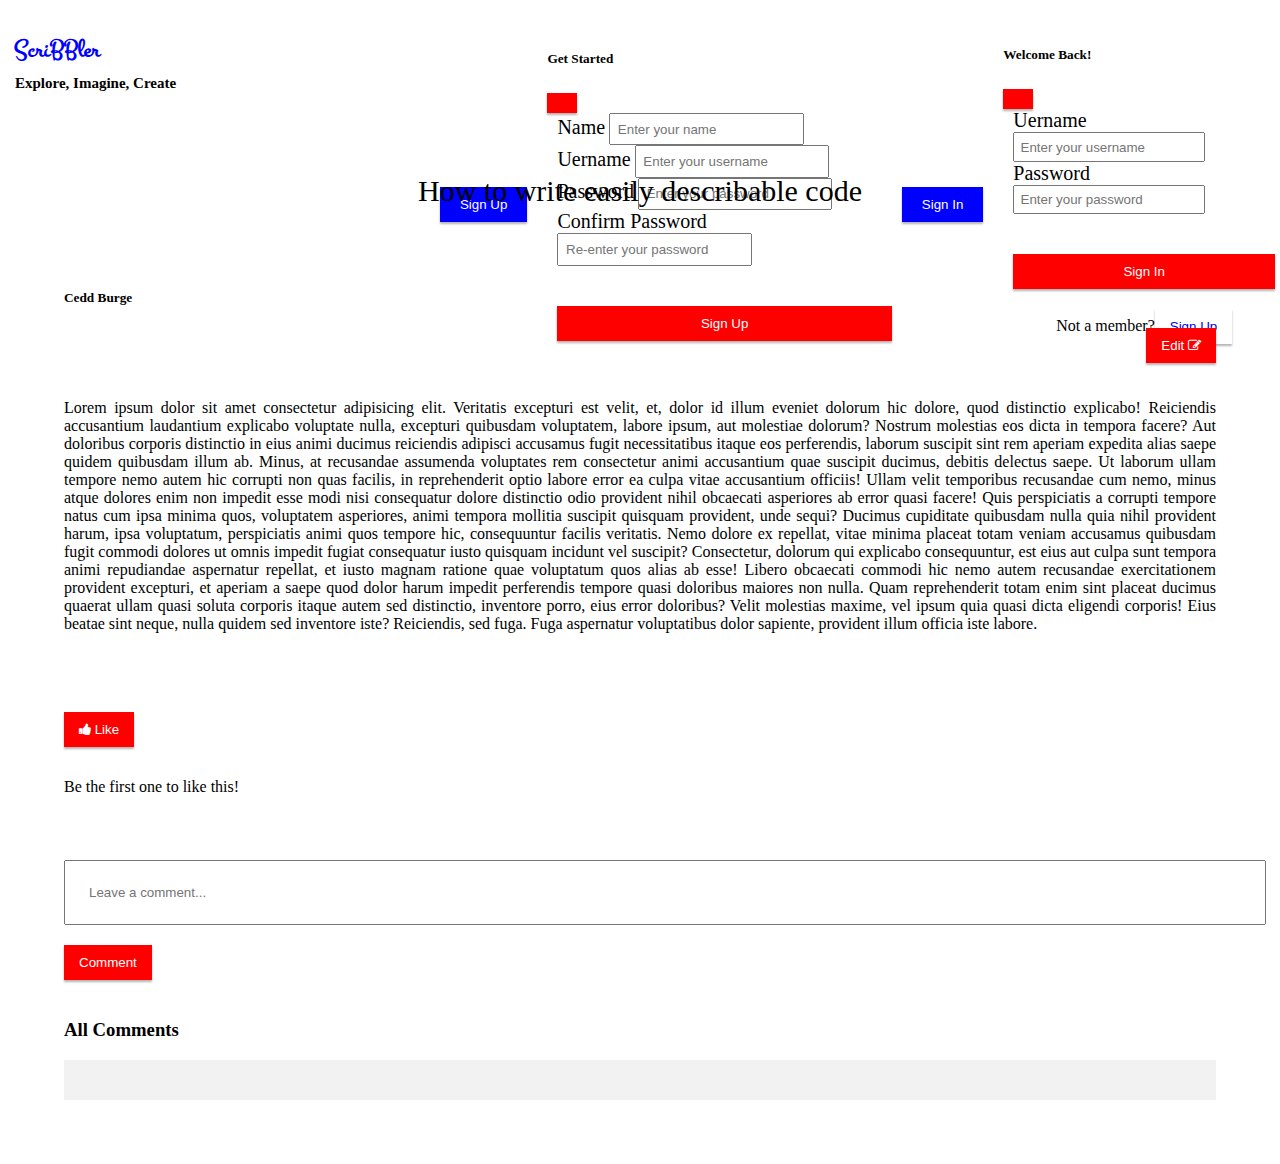
<file: nidhi projecr/html/post4.html>
<!DOCTYPE html>
<html>

<head>
    <link rel="stylesheet" href="https://cdnjs.cloudflare.com/ajax/libs/font-awesome/4.7.0/css/font-awesome.min.css">
    <link rel="stylesheet" href="https://cdnjs.cloudflare.com/ajax/libs/font-awesome/4.7.0/css/font-awesome.min.css">
    <link href="https://fonts.googleapis.com/css?family=Montez&display=swap" rel="stylesheet">
    <link href="https://cdn.jsdelivr.net/npm/bootstrap@5.3.0-alpha1/dist/css/bootstrap.min.css" rel="stylesheet"
        integrity="sha384-GLhlTQ8iRABdZLl6O3oVMWSktQOp6b7In1Zl3/Jr59b6EGGoI1aFkw7cmDA6j6gD" crossorigin="anonymous">
    <link rel="stylesheet" href="./post.css">
</head>

<body>
    <div class="header">
        <div class="row  customRow">
            <div class="col-md-6">
                <h1 class="logo">ScriBBler</h1>
                <h5 class="subLogo">Explore, Imagine, Create</h5>
            </div>
            <div class="col-md-6 custombutton">
                <button class="signUp" type="button" data-bs-toggle="modal" data-bs-target="#myModal">Sign Up</button>
                <div class="modal" id="myModal">
                    <div class="modal-dialog modal-dialog-centered">
                        <div class="modal-content">
                            <div class="modal-header">
                                <h5 class="modal-title">Get Started</h5>
                                <button type="button" class="btn-close" data-bs-dismiss="modal"></button>
                            </div>
                            <div class="modal-body">
                                <form>
                                    <div class="mb-1">
                                        <label class="form-label required">Name</label>
                                        <input type="text" class="form-control" placeholder="Enter your name" required>
                                    </div>
                                    <div class="mb-1">
                                        <label class="form-label required">Uername</label>
                                        <input type="text" class="form-control" placeholder="Enter your username"
                                            required>
                                    </div>
                                    <div class="mb-1">
                                        <label class="form-label required">Password</label>
                                        <input type="password" class="form-control" placeholder="Enter your password"
                                            required>
                                    </div>
                                    <div class="mb-1">
                                        <label class="form-label required">Confirm Password</label>
                                        <input type="password" class="form-control" placeholder="Re-enter your password"
                                            required>
                                    </div>

                                    <button class="btn btn-success CustomBtn">Sign Up</button>


                                </form>

                            </div>

                        </div>

                    </div>
                </div>
                <button class="signIn" type="button" data-bs-toggle="modal" data-bs-target="#mysignInModal">Sign
                    In</button>
                <div class="modal" id="mysignInModal">
                    <div class="modal-dialog modal-dialog-centered">
                        <div class="modal-content">
                            <div class="modal-header">
                                <h5 class="modal-title">Welcome Back!</h5>
                                <button type="button" class="btn-close" data-bs-dismiss="modal"></button>
                            </div>
                            <div class="modal-body">
                                <form>

                                    <div class="mb-1">
                                        <label class="form-label required">Uername</label>
                                        <input type="text" class="form-control" placeholder="Enter your username"
                                            required>
                                    </div>
                                    <div class="mb-1">
                                        <label class="form-label required">Password</label>
                                        <input type="password" class="form-control" placeholder="Enter your password"
                                            required>
                                    </div>


                                    <button class="btn btn-success CustomBtn">Sign In</button>
                                    <div class="mb-1" style="text-align: center;
                  padding: 20px 0 0 0;">
                                        Not a member?<span><button class="CustomSignup" type="button"
                                                data-bs-toggle="modal" data-bs-target="#myModal">Sign Up</button></span>
                                    </div>

                                </form>

                            </div>

                        </div>

                    </div>
                </div>
            </div>

        </div>

    </div>


    <div class="container">

        <h1 id="post-title" >How to write easily describable code </h1>
        <div class="row">
            <div class="col-md-6">
                <h5>
                    Cedd Burge
                </h5>
            </div>
            <div class="col-md-6 btnCustom">
                <button id="edit-button" onclick="enableEditMode()">Edit <i class="fa fa-edit"></i></button>
            </div>
        </div>
        <p id="post-text">Lorem ipsum dolor sit amet consectetur adipisicing elit. Veritatis excepturi est velit, et, dolor id illum eveniet dolorum hic dolore, quod distinctio explicabo! Reiciendis accusantium laudantium explicabo voluptate nulla, excepturi quibusdam voluptatem, labore ipsum, aut molestiae dolorum? Nostrum molestias eos dicta in tempora facere? Aut doloribus corporis distinctio in eius animi ducimus reiciendis adipisci accusamus fugit necessitatibus itaque eos perferendis, laborum suscipit sint rem aperiam expedita alias saepe quidem quibusdam illum ab. Minus, at recusandae assumenda voluptates rem consectetur animi accusantium quae suscipit ducimus, debitis delectus saepe. Ut laborum ullam tempore nemo autem hic corrupti non quas facilis, in reprehenderit optio labore error ea culpa vitae accusantium officiis! Ullam velit temporibus recusandae cum nemo, minus atque dolores enim non impedit esse modi nisi consequatur dolore distinctio odio provident nihil obcaecati asperiores ab error quasi facere! Quis perspiciatis a corrupti tempore natus cum ipsa minima quos, voluptatem asperiores, animi tempora mollitia suscipit quisquam provident, unde sequi? Ducimus cupiditate quibusdam nulla quia nihil provident harum, ipsa voluptatum, perspiciatis animi quos tempore hic, consequuntur facilis veritatis. Nemo dolore ex repellat, vitae minima placeat totam veniam accusamus quibusdam fugit commodi dolores ut omnis impedit fugiat consequatur iusto quisquam incidunt vel suscipit? Consectetur, dolorum qui explicabo consequuntur, est eius aut culpa sunt tempora animi repudiandae aspernatur repellat, et iusto magnam ratione quae voluptatum quos alias ab esse! Libero obcaecati commodi hic nemo autem recusandae exercitationem provident excepturi, et aperiam a saepe quod dolor harum impedit perferendis tempore quasi doloribus maiores non nulla. Quam reprehenderit totam enim sint placeat ducimus quaerat ullam quasi soluta corporis itaque autem sed distinctio, inventore porro, eius error doloribus? Velit molestias maxime, vel ipsum quia quasi dicta eligendi corporis! Eius beatae sint neque, nulla quidem sed inventore iste? Reiciendis, sed fuga. Fuga aspernatur voluptatibus dolor sapiente, provident illum officia iste labore.</p>
                 
    </div>

    <div class="container">
        <button id="likeButton" style="margin: 15px 0;">
            <i class="fa fa-thumbs-up"></i>
            Like
          </button>
          <p id="likeMessage">Be the first one to like this!</p>
          

    </div>

    <div class="container">
    
        <div>
          <input type="text" id="comment-input" placeholder="Leave a comment..." style="width: 100%;">
          <button id="comment-button" style="margin: 20px 0px;">Comment</button>
          <h3>All Comments</h3>
        <div id="all-comments" style="padding: 20px;"></div>
        </div>
      </div>
      


       

    <script src="https://cdn.jsdelivr.net/npm/bootstrap@5.3.0-alpha1/dist/js/bootstrap.bundle.min.js"
        integrity="sha384-w76AqPfDkMBDXo30jS1Sgez6pr3x5MlQ1ZAGC+nuZB+EYdgRZgiwxhTBTkF7CXvN"
        crossorigin="anonymous"></script>
    <script src="./post.js"></script>
</body>

</html>
</file>
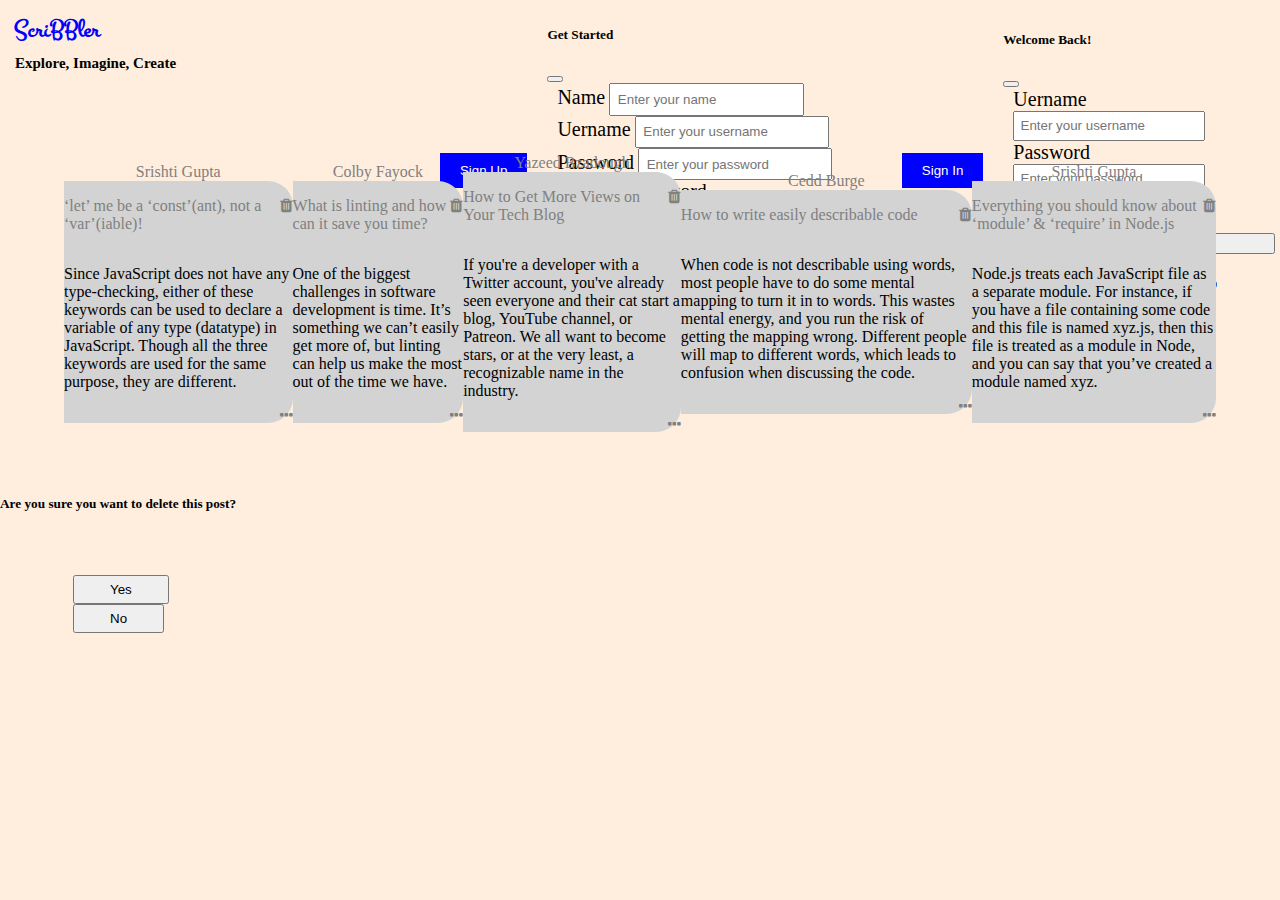
<file: nidhi projecr/html/postslist.html>
<!DOCTYPE html>
<html>

<head>
    <link rel="stylesheet" href="https://cdnjs.cloudflare.com/ajax/libs/font-awesome/4.7.0/css/font-awesome.min.css">
    <link rel="stylesheet" href="https://cdnjs.cloudflare.com/ajax/libs/font-awesome/4.7.0/css/font-awesome.min.css">
    <link href="https://fonts.googleapis.com/css?family=Montez&display=swap" rel="stylesheet">
    <link href="https://cdn.jsdelivr.net/npm/bootstrap@5.3.0-alpha1/dist/css/bootstrap.min.css" rel="stylesheet"
        integrity="sha384-GLhlTQ8iRABdZLl6O3oVMWSktQOp6b7In1Zl3/Jr59b6EGGoI1aFkw7cmDA6j6gD" crossorigin="anonymous">
    <link rel="stylesheet" href="./postlist.css">
</head>

<body>
    <div class="header">
        <div class="row  customRow">
            <div class="col-md-6">
                <h1 class="logo">ScriBBler</h1>
                <h5 class="subLogo">Explore, Imagine, Create</h5>
            </div>
            <div class="col-md-6 custombutton">
                <button class="signUp" type="button" data-bs-toggle="modal" data-bs-target="#myModal">Sign Up</button>
                <div class="modal" id="myModal">
                    <div class="modal-dialog modal-dialog-centered">
                        <div class="modal-content">
                            <div class="modal-header">
                                <h5 class="modal-title">Get Started</h5>
                                <button type="button" class="btn-close" data-bs-dismiss="modal"></button>
                            </div>
                            <div class="modal-body">
                                <form>
                                    <div class="mb-1">
                                        <label class="form-label required">Name</label>
                                        <input type="text" class="form-control" placeholder="Enter your name" required>
                                    </div>
                                    <div class="mb-1">
                                        <label class="form-label required">Uername</label>
                                        <input type="text" class="form-control" placeholder="Enter your username"
                                            required>
                                    </div>
                                    <div class="mb-1">
                                        <label class="form-label required">Password</label>
                                        <input type="password" class="form-control" placeholder="Enter your password"
                                            required>
                                    </div>
                                    <div class="mb-1">
                                        <label class="form-label required">Confirm Password</label>
                                        <input type="password" class="form-control" placeholder="Re-enter your password"
                                            required>
                                    </div>

                                    <button class="btn btn-success CustomBtn">Sign Up</button>


                                </form>

                            </div>

                        </div>

                    </div>
                </div>
                <button class="signIn" type="button" data-bs-toggle="modal" data-bs-target="#mysignInModal">Sign
                    In</button>
                <div class="modal" id="mysignInModal">
                    <div class="modal-dialog modal-dialog-centered">
                        <div class="modal-content">
                            <div class="modal-header">
                                <h5 class="modal-title">Welcome Back!</h5>
                                <button type="button" class="btn-close" data-bs-dismiss="modal"></button>
                            </div>
                            <div class="modal-body">
                                <form>

                                    <div class="mb-1">
                                        <label class="form-label required">Uername</label>
                                        <input type="text" class="form-control" placeholder="Enter your username"
                                            required>
                                    </div>
                                    <div class="mb-1">
                                        <label class="form-label required">Password</label>
                                        <input type="password" class="form-control" placeholder="Enter your password"
                                            required>
                                    </div>


                                    <button class="btn btn-success CustomBtn">Sign In</button>
                                    <div class="mb-1" style="text-align: center;
                  padding: 20px 0 0 0;">
                                        Not a member?<span><button class="CustomSignup" type="button"
                                                data-bs-toggle="modal" data-bs-target="#myModal">Sign Up</button></span>
                                    </div>

                                </form>

                            </div>

                        </div>

                    </div>
                </div>
            </div>

        </div>

    </div>

    <!-- ATTENTION: The HTML code for the list of posts has been given to you. You can feel free to add/delete/modify this code. You need to write the proper CSS and JavaScript code corresponding to this page so that the result looks like the screenshots given to you in the Project Statement. -->

    <!-- list of all posts starts here -->
    <div>
        <div class="container post-list">
            <div class="row postRow">
                <div class="col-md-6 qwerty post">
                    <div class="row m-1" style=" border: 1px; border-radius: 25px 25px 25px 25px;">
                        <div class="col-md-2 bg-light colAlign" style="color: gray;     border: 1px;
                        border-radius: 25px 0 0 25px;">
                            Srishti Gupta
                        </div>
                        <div class="col-md-10 p-3 customCol">
                            <div class="para" style="color: gray;">
                                <p>‘let’ me be a ‘const’(ant), not a ‘var’(iable)!</p>
                                <span class="delete" onclick="showModal(this)">
                                        <i class="fa fa-trash delete-post"></i>
                                
                                </span>
                            </div>
                            <div>
                                <p>Since JavaScript does not have any type-checking, either of these keywords can be
                                    used to declare a variable of any type (datatype) in JavaScript. Though all the
                                    three keywords are used for the same purpose, they are different.</p>
                                    <a href="./post1.html" class="post-details" style="    text-decoration: none;">
                                        <span class="post-options"><i class="fa fa-ellipsis-h" style="color: gray;"></i></span>
                                    </a>
                            </div>
                        </div>
                    </div>
                </div>
                <div class="col-md-6 qwerty post">
                    <div class="row m-1" style=" border: 1px; border-radius: 25px 25px 25px 25px;">
                        <div class="col-md-2 bg-light colAlign" style="color: gray;     border: 1px;
                        border-radius: 25px 0 0 25px;">
                            Colby Fayock
                        </div>
                        <div class="col-md-10 p-3 customCol">
                            <div class="para" style="color: gray;">
                                <p>What is linting and how can it save you time?</p>
                                <span class="delete" onclick="showModal(this)">
                                        <i class="fa fa-trash delete-post"></i>
                                
                                </span>
                            </div>
                            <div>
                                <p>One of the biggest challenges in software development is time. It’s something we can’t easily get
                                    more of, but linting can help us make the most out of the time we have.</p>
                                    <a href="./post2.html" class="post-details" style="    text-decoration: none;">
                                        <span class="post-options"><i class="fa fa-ellipsis-h" style="color: gray;"></i></span>
                                    </a>
                            </div>
                        </div>
                    </div>
                </div>
                <div class="col-md-6 qwerty post">
                    <div class="row m-1" style=" border: 1px; border-radius: 25px 25px 25px 25px;">
                        <div class="col-md-2 bg-light colAlign" style="color: gray;     border: 1px;
                        border-radius: 25px 0 0 25px;">
                            Yazeed Bzadough
                        </div>
                        <div class="col-md-10 p-3 customCol">
                            <div class="para" style="color: gray;">
                                <p>How to Get More Views on Your Tech Blog</p>
                                <span class="delete" onclick="showModal(this)">
                                        <i class="fa fa-trash delete-post"></i>
                                
                                </span>
                            </div>
                            <div>
                                <p>If you're a developer with a Twitter account, you've already seen everyone and their cat start a blog, YouTube channel, or Patreon. We all want to become stars, or at the very least, a recognizable name in the industry.</p>
                                <a href="./post3.html" class="post-details" style="    text-decoration: none;">
                                    <span class="post-options"><i class="fa fa-ellipsis-h" style="color: gray;"></i></span>
                                </a>
                            </div>
                        </div>
                    </div>
                </div>
                <div class="col-md-6 qwerty post">
                    <div class="row m-1" style=" border: 1px; border-radius: 25px 25px 25px 25px;">
                        <div class="col-md-2 bg-light colAlign" style="color: gray;     border: 1px;
                        border-radius: 25px 0 0 25px;">
                           Cedd Burge
                        </div>
                        <div class="col-md-10 p-3 customCol">
                            <div class="para" style="color: gray;">
                                <p>How to write easily describable code</p>
                                <span class="delete" onclick="showModal(this)">
                                        <i class="fa fa-trash delete-post"></i>
                                
                                </span>
                            </div>
                            <div>
                                <p>When code is not describable using words, most people have to do some mental mapping to turn it in to words. This wastes mental energy, and you run the risk of getting the mapping wrong. Different people will map to different words, which leads to confusion when discussing the code.</p>
                                <a href="./post4.html" class="post-details" style="    text-decoration: none;">
                                    <span class="post-options"><i class="fa fa-ellipsis-h" style="color: gray;"></i></span>
                                </a>
                            </div>
                        </div>
                    </div>
                </div>
                <div class="col-md-6 qwerty post">
                    <div class="row m-1" style=" border: 1px; border-radius: 25px 25px 25px 25px;">
                        <div class="col-md-2 bg-light colAlign" style="color: gray;     border: 1px;
                        border-radius: 25px 0 0 25px;">
                            Srishti Gupta
                        </div>
                        <div class="col-md-10 p-3 customCol">
                            <div class="para" style="color: gray;">
                                <p>Everything you should know about ‘module’ & ‘require’ in Node.js</p>
                                <span class="delete" onclick="showModal(this)">
                                    <!-- <i class="fa fa-trash delete-post" data-bs-toggle="modal"
                                        data-bs-target="#mydeleteModal" data-post-id="1"></i> -->
                                        <i class="fa fa-trash delete-post"></i>
                                </span>
                            </div>
                            <div>
                                <p>Node.js treats each JavaScript file as a separate module. For instance, if you have a file containing some code and this file is named xyz.js, then this file is treated as a module in Node, and you can say that you’ve created a module named xyz.</p>
                                <a href="./post.html" class="post-details" style="    text-decoration: none;">
                                    <span class="post-options"><i class="fa fa-ellipsis-h" style="color: gray;"></i></span>
                                </a>
                            </div>
                        </div>
                    </div>
                </div>
            </div>
            
        </div>
    </div>
    <div>


        <div id="modal" class="modal" id="mydeleteModal">
            <div class="modal-dialog modal-dialog-centered">
                <div class="modal-content" style="width: auto;">
                    <div class="modal-header">
                        <h5 class="modal-title">Are you sure you want to delete this post?
                        </h5>
                    </div>
                    <div class="modal-body">
                            <div class=" container mb-1">
                            <div class="row">
                                <div class="col-md-6 ">
                                    <button class="btn btn-success customYes"
                                    onclick="deletePost()">Yes</button>
                                </div>
                                <div class="col-md-6">
                                    <button class="btn btn-danger customYes"
                                    onclick="closeModal()">No</button>
                                </div>
                            </div>
                        </div>
                    </div>
                </div>
            </div>
        </div>

    <script src="https://cdn.jsdelivr.net/npm/bootstrap@5.3.0-alpha1/dist/js/bootstrap.bundle.min.js"
        integrity="sha384-w76AqPfDkMBDXo30jS1Sgez6pr3x5MlQ1ZAGC+nuZB+EYdgRZgiwxhTBTkF7CXvN"
        crossorigin="anonymous"></script>
    <script src="./poetlist.js"></script>
</body>

</html>
</file>
<file: nidhi projecr/index.css>
.header{
	width:100%;
	height: 80px;
    background-color: transparent;
    padding: 5px;
}

.customRow{
    display: flex;
    justify-content: space-between;
}
 /* .postSection{
    display: flex;
    align-items: center;
    justify-content: center;
 } */

 .container {
    display: flex;
    align-items: center;
    justify-content: center;
    height: 100vh;
}
 .allPosts,.createPost{
    border: 0px;
    background-color: yellow;
    padding: 10px 20px;
    margin: 10px;
 }

body{
	margin:0px;
	padding:0px;
    background-image: url("./images/background.jpg");
    background-repeat: no-repeat;
    background-attachment: scroll;
    background-position: top;
    background-size: cover;

}
.custombutton{
    display: flex;
    align-items: center;
    justify-content: end;
}

.signUp{
    margin: 20px;
    border: 0px;
    background-color: blue;
    color: white;
    padding: 10px 20px;
}

.signIn{
    margin: 20px 20px 20px 0px;
    border: 0px;
    background-color: blue;
    color: white;
    padding: 10px 20px;
}

.logo{
	color:blue;
	font-size:25px;
	font-family: 'Montez', cursive; 
    margin:0px;
	line-height:50px;
	padding-left:9px;
}

.subLogo{
    margin: 0px;
    padding-left: 10px;
    font-size: 15px;
    font-family: 'Ubuntu Mono'; 
}

/* .overlay{
    width: 100%;
    height: 100vh;
    background: rgba(0,0,0,0.5);
    position: fixed;
    top: 0%;
    z-index: -1;

} */
.signUpForm h1 {
    text-align: center;
}

.signUpForm span {
    display: flex;
    align-items: end;
    justify-content: end;
}

form {
    display: flex;
    flex-direction: column;
    justify-content: center;
}
.signUpForm{
    background-color: white;
}

.submit-btn {
    background-color: orange;
    color: #fff;
    padding: 2%;
    font-size: 22px;
    margin-top: 10px;
    border: 0;
    cursor: pointer;
}

input {
    padding: 2%;
}

form label{
    font-size: 20px;
    margin: 10px 0;
}
.modal-body{
    margin: 0px;
    padding: 0px 10px 40px 10px;
}

.CustomBtn{
    margin: 40px 0 0 0;
}
.CustomSignup{
    background-color: transparent;
    border: 0px;
    color: blue;
}
.createBtn{
    padding: 10px 20px;
    margin: 10px;
}
</file>
<file: nidhi projecr/html/bloglist.css>
.header{
	width:100%;
	height: 80px;
    background-color: transparent;
    padding: 5px;
}

.customRow{
    display: flex;
    justify-content: space-between;
}
 /* .postSection{
    display: flex;
    align-items: center;
    justify-content: center;
 } */

 .container {
    display: flex;
    align-items: center;
    justify-content: center;
    height: 100vh;
}
 .allPosts,.createPost{
    border: 0px;
    background-color: yellow;
    padding: 10px 20px;
    margin: 10px;
 }

body{
	margin:0px;
	padding:0px;
    background-color: #ffeedd;
    background-repeat: no-repeat;
    background-attachment: scroll;
    background-position: top;
    background-size: cover;

}
.custombutton{
    display: flex;
    align-items: center;
    justify-content: end;
}

.signUp{
    margin: 20px;
    border: 0px;
    background-color: blue;
    color: white;
    padding: 10px 20px;
}

.signIn{
    margin: 20px 20px 20px 0px;
    border: 0px;
    background-color: blue;
    color: white;
    padding: 10px 20px;
}

.logo{
	color:blue;
	font-size:25px;
	font-family: 'Montez', cursive; 
    margin:0px;
	line-height:50px;
	padding-left:9px;
}

.subLogo{
    margin: 0px;
    padding-left: 10px;
    font-size: 15px;
    font-family: 'Ubuntu Mono'; 
}

.signUpForm h1 {
    text-align: center;
}

.signUpForm span {
    display: flex;
    align-items: end;
    justify-content: end;
}

form {
    display: flex;
    flex-direction: column;
    justify-content: center;
}
.signUpForm{
    background-color: white;
}

.submit-btn {
    background-color: orange;
    color: #fff;
    padding: 2%;
    font-size: 22px;
    margin-top: 10px;
    border: 0;
    cursor: pointer;
}

input {
    padding: 2%;
}

form label{
    font-size: 20px;
    margin: 10px 0;
}
.modal-body{
    margin: 0px;
    padding: 0px 10px 40px 10px;
}

.CustomBtn{
    margin: 40px 0 0 0;
}
.CustomSignup{
    background-color: transparent;
    border: 0px;
    color: blue;
}
.createBtn{
    padding: 10px 20px;
    margin: 10px;
}
</file>
<file: nidhi projecr/html/post.css>
.header{
	width:100%;
	height: 80px;
    background-color: transparent;
    padding: 5px;
}

.customRow{
    display: flex;
    justify-content: space-between;
}
 /* .postSection{
    display: flex;
    align-items: center;
    justify-content: center;
 } */

 .container {
    /* display: flex; */

    margin: 5%;
}
 .allPosts,.createPost{
    border: 0px;
    background-color: yellow;
    padding: 10px 20px;
    margin: 10px;
 }

body{
	margin:0px;
	padding:0px;
    background-color: white;
    background-repeat: no-repeat;
    background-attachment: scroll;
    background-position: top;
    background-size: cover;

}
.custombutton{
    display: flex;
    align-items: center;
    justify-content: end;
}

.signUp{
    margin: 20px;
    border: 0px;
    background-color: blue;
    color: white;
    padding: 10px 20px;
}

.signIn{
    margin: 20px 20px 20px 0px;
    border: 0px;
    background-color: blue;
    color: white;
    padding: 10px 20px;
}

.logo{
	color:blue;
	font-size:25px;
	font-family: 'Montez', cursive; 
    margin:0px;
	line-height:50px;
	padding-left:9px;
}

.subLogo{
    margin: 0px;
    padding-left: 10px;
    font-size: 15px;
    font-family: 'Ubuntu Mono'; 
}

.signUpForm h1 {
    text-align: center;
}

.signUpForm span {
    display: flex;
    align-items: end;
    justify-content: end;
}

form {
    display: flex;
    flex-direction: column;
    justify-content: center;
}
.signUpForm{
    background-color: white;
}

.submit-btn {
    background-color: orange;
    color: #fff;
    padding: 2%;
    font-size: 22px;
    margin-top: 10px;
    border: 0;
    cursor: pointer;
}

input {
    padding: 2%;
}

form label{
    font-size: 20px;
    margin: 10px 0;
}
.modal-body{
    margin: 0px;
    padding: 0px 10px 40px 10px;
}

.CustomBtn{
    margin: 40px 0 0 0;
}
.CustomSignup{
    background-color: transparent;
    border: 0px;
    color: blue;
}
.createBtn{
    padding: 10px 20px;
    margin: 10px;
}

.customCol{
    background-color: lightgray;
    border: 1px;
    border-radius: 0 25px 25px 0;

}

.colAlign{
    text-align: center;
    display: flex;
    justify-content: center;
    align-items: center;
}

.para{
    display: flex;
    align-items: baseline;
    justify-content: space-between;
}

#post-title{
    text-align: center;
    font-weight: 500;
    font-size: 30px;
    margin: 20px;
    padding: 20px;
}


.btnCustom{
    display: flex;
    align-items: center;
    justify-content: end;
}
 button{
    background-color: red;
    color: white;
    border: 0px;
    padding: 10px 15px;
    /* box-shadow: 2px 2px 4px rgb(0 0 0 / 30%); */
    box-shadow: 0px 2px 2px rgb(0 0 0 / 30%);
 }

 .row{
    padding: 20px 0;
}
 p{
    text-align: justify;
 }

 /* CSS code */
 /* CSS code */
#all-comments {
    background-color: #f2f2f2;
    padding: 10px;
    margin-top: 10px;
  }
  
  .comment {
    background-color: #ffffff;
    padding: 15px;
    margin-top: 10px;
  }
  
  .gray {
    background-color: #cccccc;
  }
</file>
<file: nidhi projecr/html/postlist.css>
.header{
	width:100%;
	height: 80px;
    background-color: transparent;
    padding: 5px;
}

.customRow{
    display: flex;
    justify-content: space-between;
}
 /* .postSection{
    display: flex;
    align-items: center;
    justify-content: center;
 } */

 .container {
    /* display: flex; */

    margin: 5%;
}
 .allPosts,.createPost{
    border: 0px;
    background-color: yellow;
    padding: 10px 20px;
    margin: 10px;
 }

body{
	margin:0px;
	padding:0px;
    background-color: #ffeedd;
    background-repeat: no-repeat;
    background-attachment: scroll;
    background-position: top;
    background-size: cover;

}
.custombutton{
    display: flex;
    align-items: center;
    justify-content: end;
}

.signUp{
    margin: 20px;
    border: 0px;
    background-color: blue;
    color: white;
    padding: 10px 20px;
}

.signIn{
    margin: 20px 20px 20px 0px;
    border: 0px;
    background-color: blue;
    color: white;
    padding: 10px 20px;
}

.logo{
	color:blue;
	font-size:25px;
	font-family: 'Montez', cursive; 
    margin:0px;
	line-height:50px;
	padding-left:9px;
}

.subLogo{
    margin: 0px;
    padding-left: 10px;
    font-size: 15px;
    font-family: 'Ubuntu Mono'; 
}

.signUpForm h1 {
    text-align: center;
}

.signUpForm span {
    display: flex;
    align-items: end;
    justify-content: end;
}

form {
    display: flex;
    flex-direction: column;
    justify-content: center;
}
.signUpForm{
    background-color: white;
}

.submit-btn {
    background-color: orange;
    color: #fff;
    padding: 2%;
    font-size: 22px;
    margin-top: 10px;
    border: 0;
    cursor: pointer;
}

input {
    padding: 2%;
}

form label{
    font-size: 20px;
    margin: 10px 0;
}
.modal-body{
    margin: 0px;
    padding: 0px 10px 40px 10px;
}

.CustomBtn{
    margin: 40px 0 0 0;
}
.CustomSignup{
    background-color: transparent;
    border: 0px;
    color: blue;
}
.createBtn{
    padding: 10px 20px;
    margin: 10px;
}

.customCol{
    background-color: lightgray;
    border: 1px;
    border-radius: 0 25px 25px 0;

}

.colAlign{
    text-align: center;
    display: flex;
    justify-content: center;
    align-items: center;
}

.para{
    display: flex;
    align-items: baseline;
    justify-content: space-between;
}

.fa-trash:before {
    /* content: "\f1f8"; */
    color: gray;
    size: 30px;
}
.text-overflow{
    text-overflow: ellipsis;
}

.customYes{
    padding: 5px 35px;
}

.postRow{
    display: flex;
    align-items: center;
    justify-content: center;
}

.post-options{
    display: flex;
    align-items: end;
    justify-content: end;
}

.fa{
    cursor: pointer
  }
</file>
